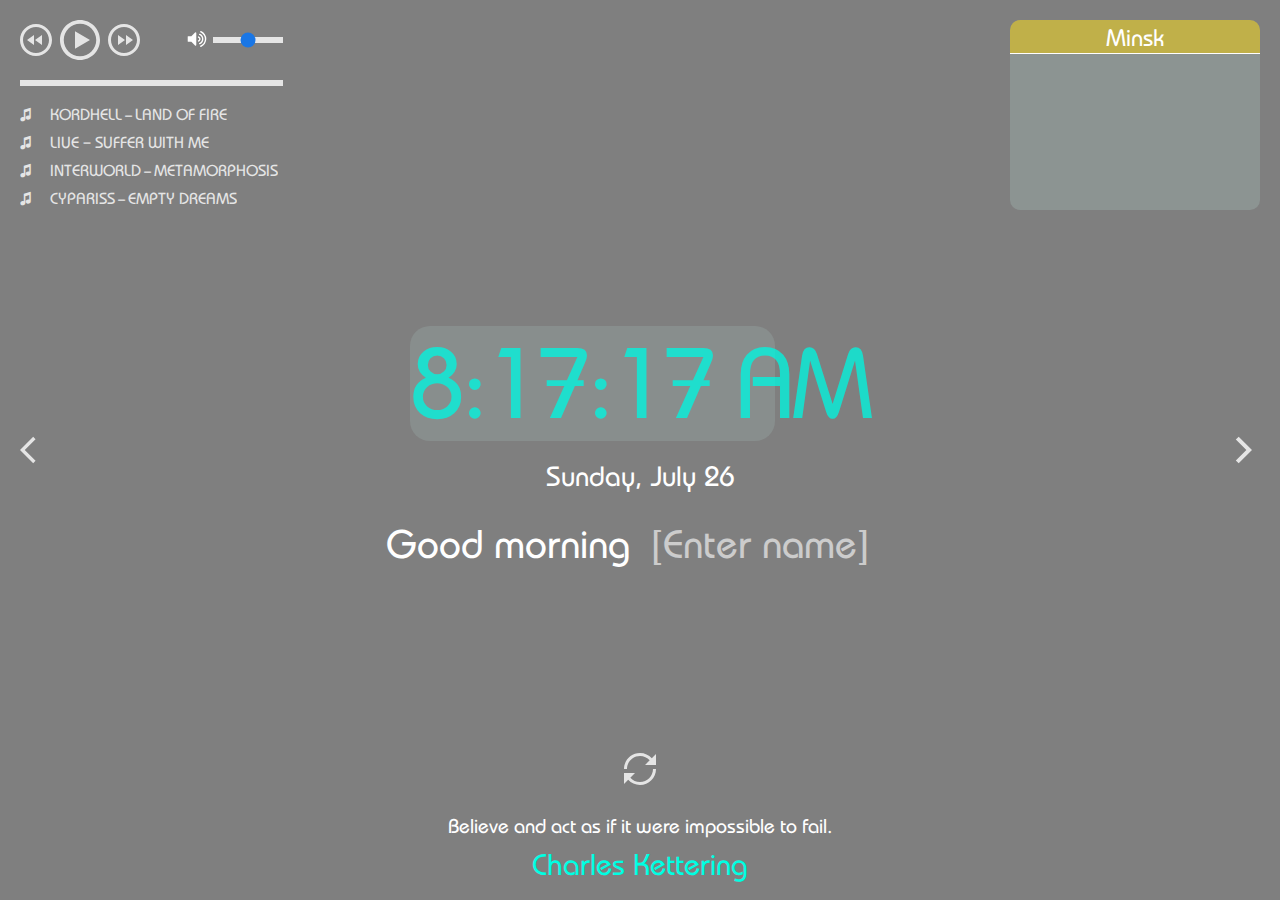
<file: index.html>
<!DOCTYPE html>
<html lang="en">
<head>
    <meta charset="UTF-8"/>
    <meta name="viewport" content="width=device-width, initial-scale=1.0"/>
    <link href="assets/favicon.ico" rel="shortcut icon"/>
    <link rel="stylesheet" href="css/owfont-regular.css"/>
    <link rel="stylesheet" href="css/style.css"/>
    <title>momentum</title>
</head>
<body>

<header class="header">
    <div class="player">
        <div class="player-button-container">
            <div class="player-controls">
                <button class="play-prev player-icon"></button>
                <button class="play player-icon"></button>
                <button class="play-next player-icon"></button>
            </div>
            <div class="volume-container">
                <div class="mute-button-container"><svg class="mute-button" width="20" height="20" viewBox="0 0 1792 1792" xmlns="http://www.w3.org/2000/svg"><path d="M832 352v1088q0 26-19 45t-45 19-45-19l-333-333h-262q-26 0-45-19t-19-45v-384q0-26 19-45t45-19h262l333-333q19-19 45-19t45 19 19 45zm384 544q0 76-42.5 141.5t-112.5 93.5q-10 5-25 5-26 0-45-18.5t-19-45.5q0-21 12-35.5t29-25 34-23 29-36 12-56.5-12-56.5-29-36-34-23-29-25-12-35.5q0-27 19-45.5t45-18.5q15 0 25 5 70 27 112.5 93t42.5 142zm256 0q0 153-85 282.5t-225 188.5q-13 5-25 5-27 0-46-19t-19-45q0-39 39-59 56-29 76-44 74-54 115.5-135.5t41.5-173.5-41.5-173.5-115.5-135.5q-20-15-76-44-39-20-39-59 0-26 19-45t45-19q13 0 26 5 140 59 225 188.5t85 282.5zm256 0q0 230-127 422.5t-338 283.5q-13 5-26 5-26 0-45-19t-19-45q0-36 39-59 7-4 22.5-10.5t22.5-10.5q46-25 82-51 123-91 192-227t69-289-69-289-192-227q-36-26-82-51-7-4-22.5-10.5t-22.5-10.5q-39-23-39-59 0-26 19-45t45-19q13 0 26 5 211 91 338 283.5t127 422.5z" fill="#fff"/></svg></div>
                <input class="sound-volume" type="range" min="0" max="1" step="0.01">
            </div>
        </div>
        <div class="title-song">
            <span class="song-name"></span>
        </div>
        <div class="duration-player">
            <div class="progress-colored"></div>
            <div class="progress"></div>
            <div class="duration-timer">
                <div class="timer"></div>
                <div class="duration"></div>
            </div>
        </div>
        <ul class="play-list"></ul>
    </div>
    <div class="weather">
        <input type="text" class="city"/>
        <i class="weather-icon owf"></i>
        <div class="weather-error"></div>
        <div class="description-container">
            <span class="temperature"></span>
            <span class="weather-description"></span>
        </div>
        <div class="wind"></div>
        <div class="humidity"></div>
    </div>
</header>

<main class="main">
    <div class="slider-icons">
        <button class="slide-prev slider-icon"></button>
        <button class="slide-next slider-icon"></button>
    </div>
    <time class="time"></time>
    <date class="date"></date>
    <div class="greeting-container">
        <span class="greeting"></span>
        <input type="text" class="name"/>
    </div>
</main>

<footer class="footer">
    <button class="change-quote"></button>
    <div class="footer-info">
        <div class="quote"></div>
        <div class="author"></div>
    </div>
</footer>

<script type="module" src="js/script.js"></script>
</body>
</html>
</file>
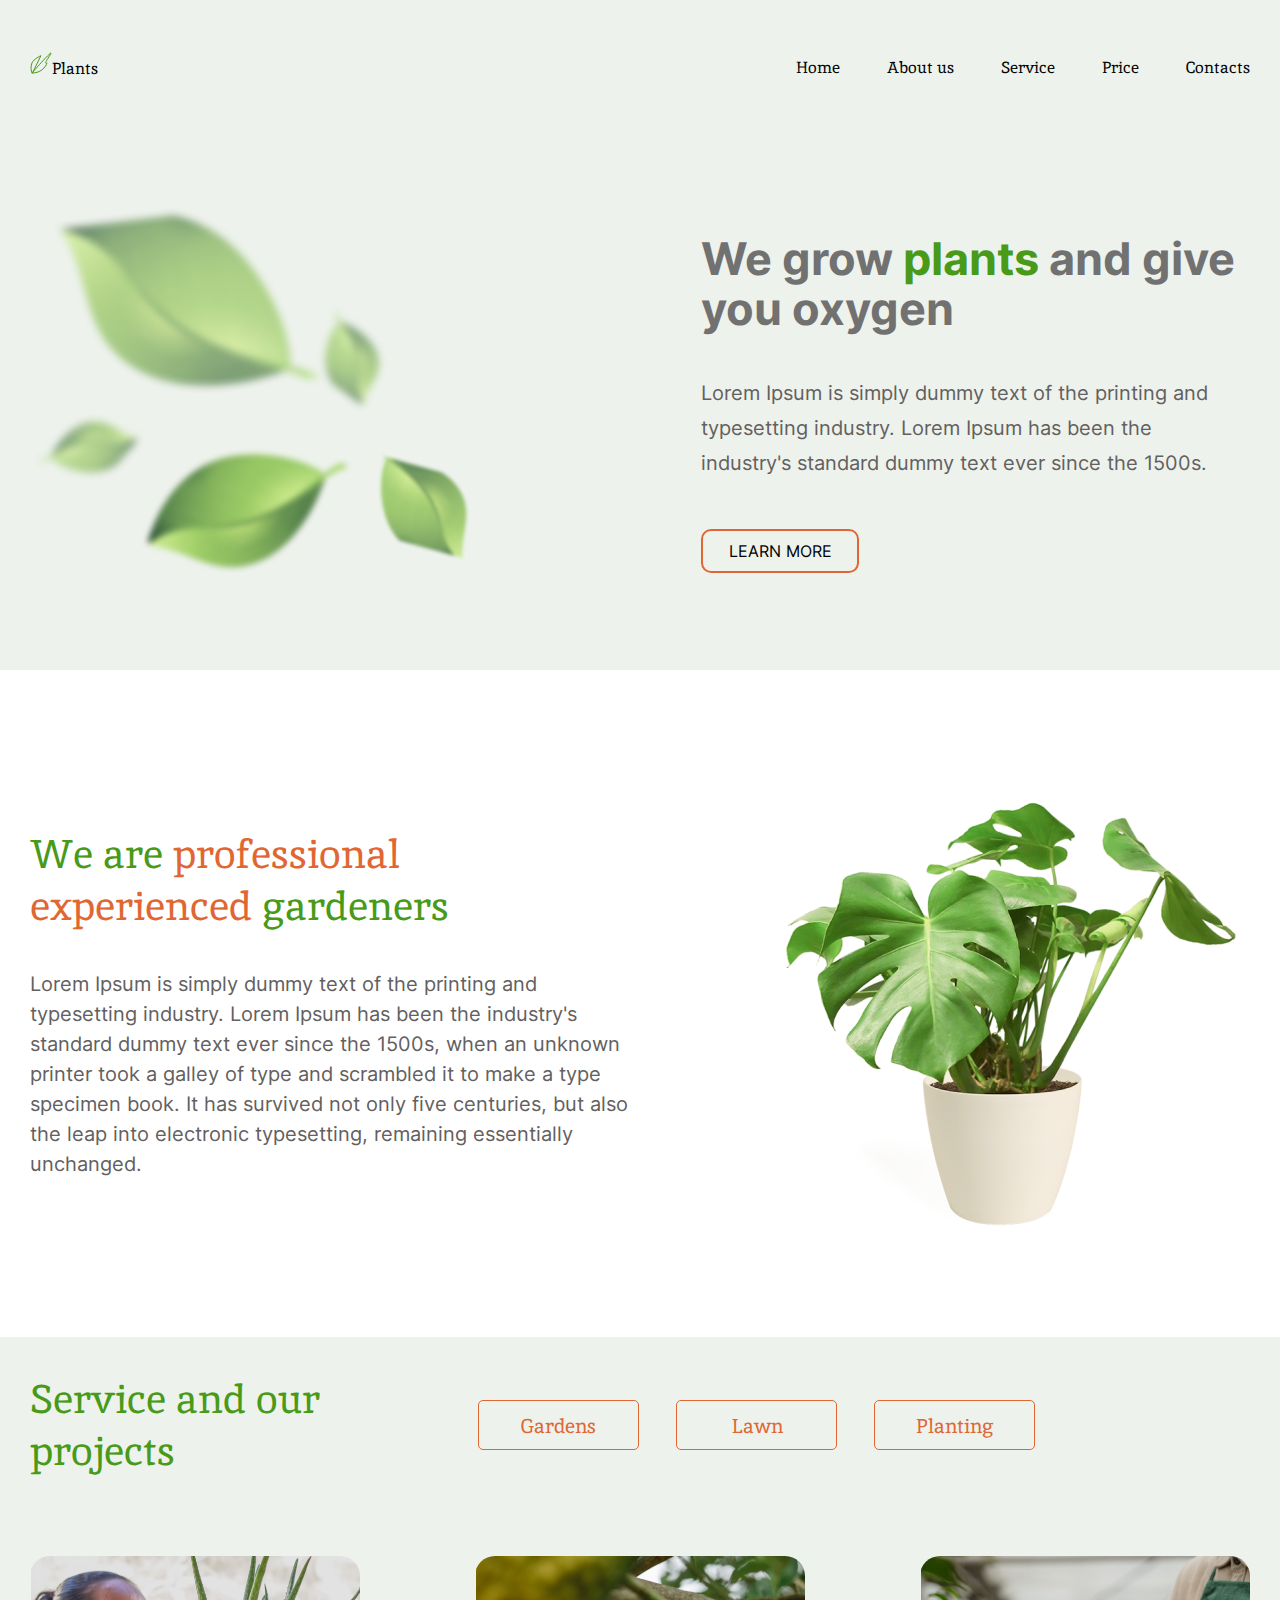
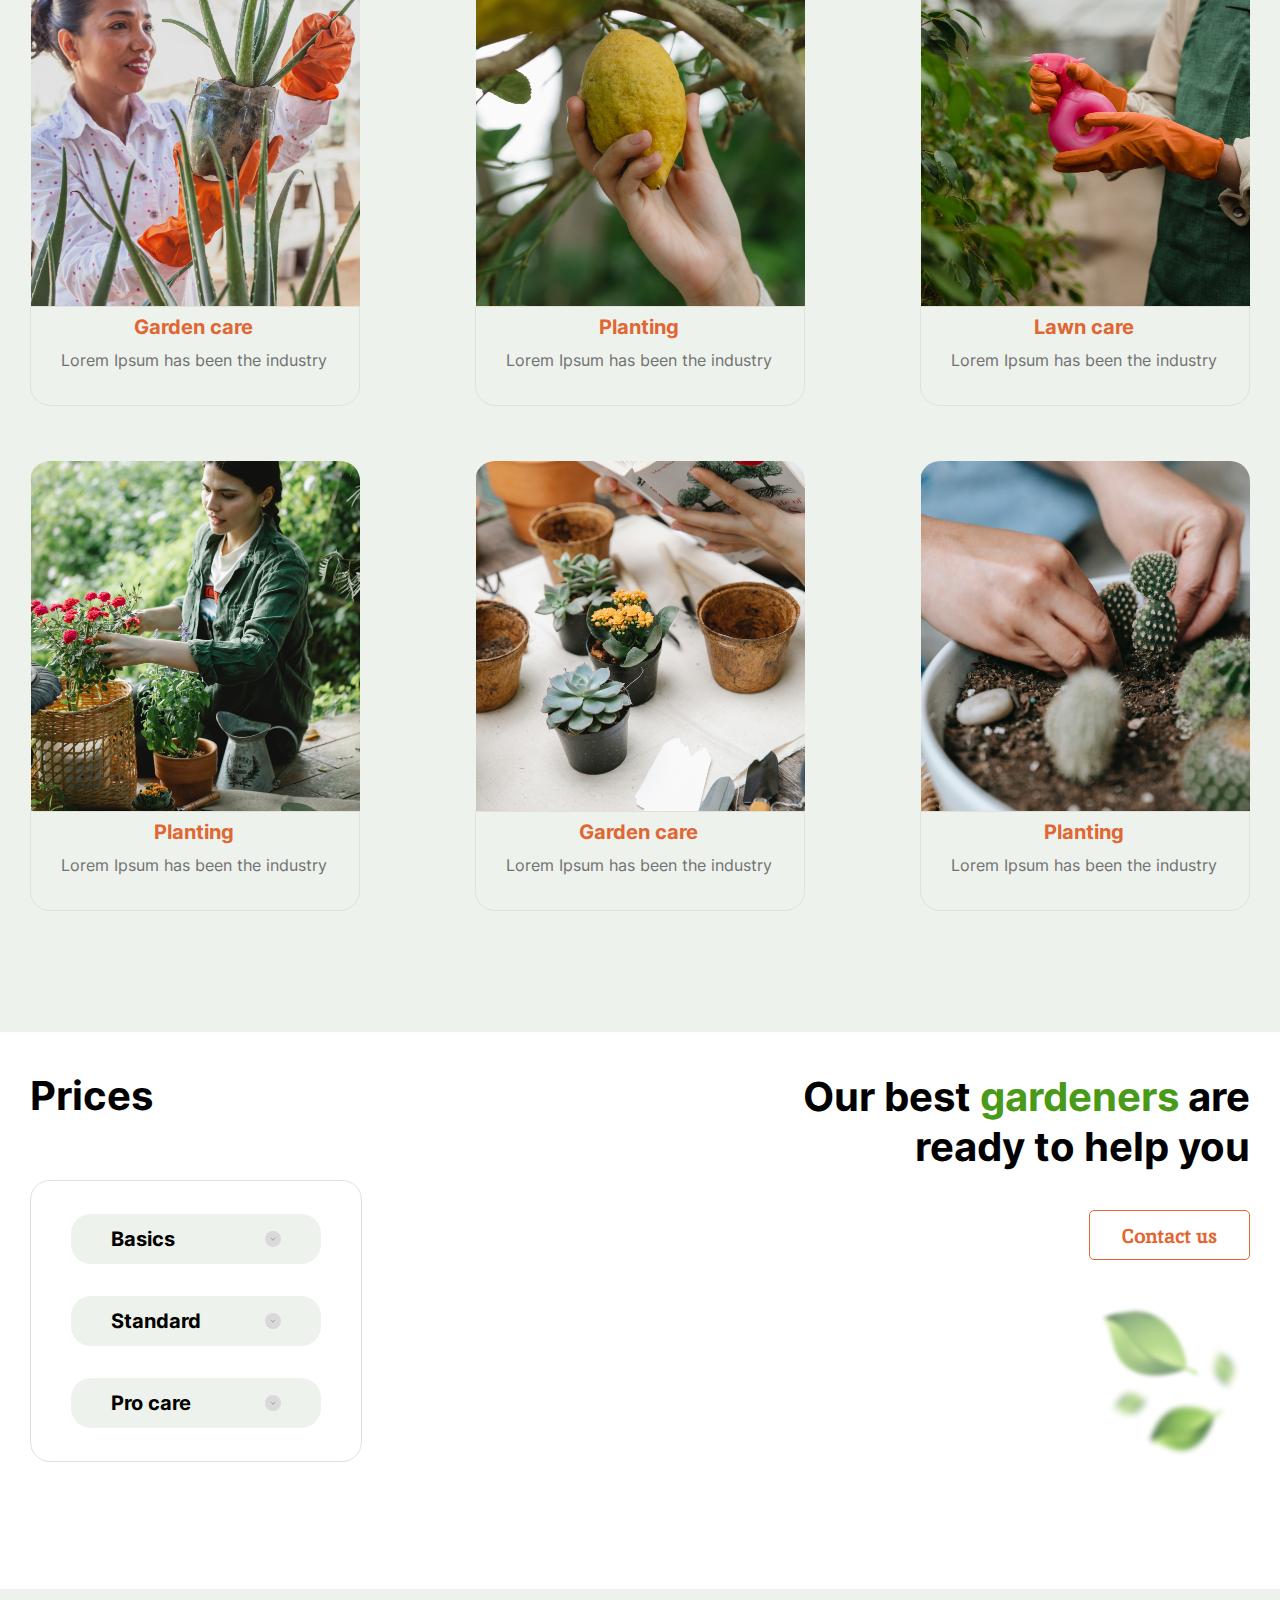
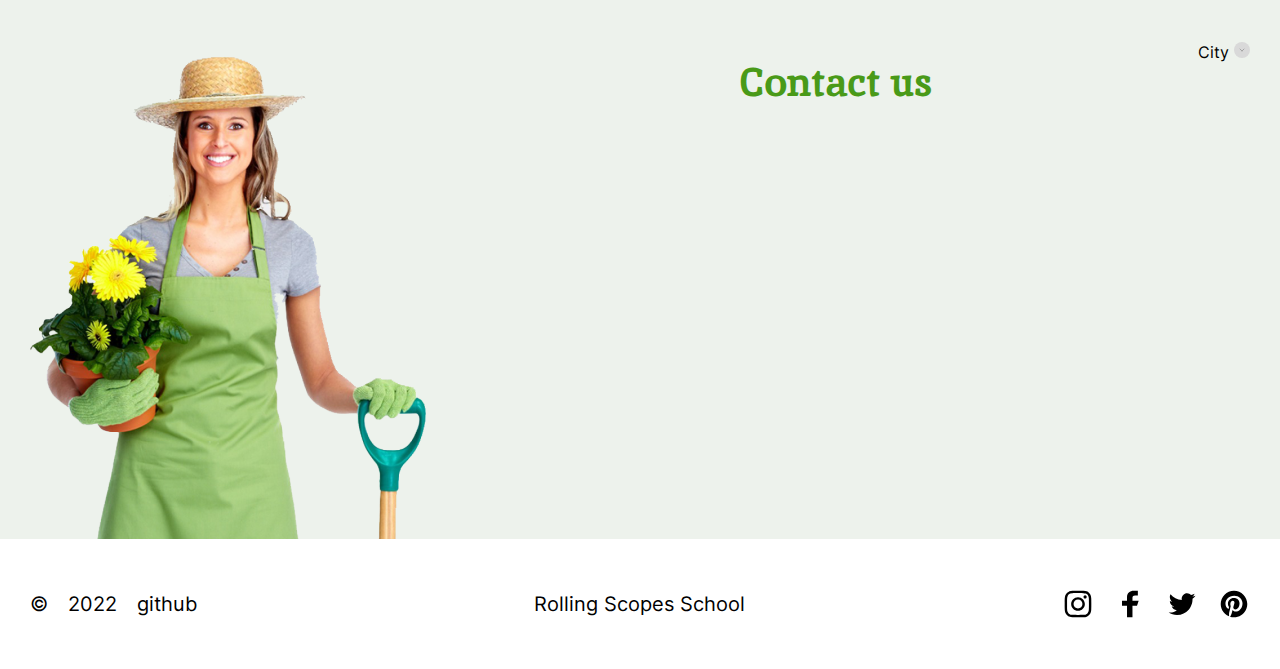
<file: plants/index.html>
<!DOCTYPE html>
<html lang="en">

<head>
    <meta charset="UTF-8">
    <meta http-equiv="X-UA-Compatible" content="IE=edge">
    <meta name="viewport" content="width=device-width, initial-scale=1.0">
    <link rel="stylesheet" href="styles.css">
    <link rel="stylesheet" href="adaptive.css">
    <link rel="icon" href="assets/img/favicon.png">
    <title>Plants</title>
</head>

<body>

<header class="header">
    <div class="container header__container">
        <div class="logo">
            <a href="#" class="logo__image">
                <svg class="logo__image-svg" width="22" height="22" viewBox="0 0 22 22" fill="none"
                     xmlns="http://www.w3.org/2000/svg">
                    <path
                            d="M2.52667 20.9466L10.9212 3.66409C10.9212 3.66409 3.57596 7.00909 2.00199 10.9116C0.428017 14.8141 0.927102 18.4038 2.00201 20.9466"
                            stroke="#499A18" stroke-linecap="round" stroke-linejoin="round"/>
                    <path
                            d="M1.99646 20.9925C1.99646 20.9925 27.7102 -8.60087 19.3157 4.2216C10.9212 17.0441 20.1707 6.63145 15.4973 14.0678C10.824 21.5041 1.99646 20.9925 1.99646 20.9925Z"
                            stroke="#499A18" stroke-linejoin="round"/>
                </svg>
                <span class="logo__title">Plants</span>
            </a>
        </div>
        <div class="menu">
            <div class="header__burger">
                <span class="header__burger-span"></span>
                <span class="header__burger-span"></span>
                <span class="header__burger-span"></span>
                <span class="header__burger-span"></span>
            </div>
            <nav class="menu__body">
                <ul class="menu__list">
                    <li class="menu__item">
                        <a class="menu__link" href="#welcome">Home</a>
                    </li>
                    <li class="menu__item">
                        <a class="menu__link" href="#about">About us</a>
                    </li>
                    <li class="menu__item">
                        <a class="menu__link" href="#service">Service</a>
                    </li>
                    <li class="menu__item">
                        <a class="menu__link" href="#prices">Price</a>
                    </li>
                    <li class="menu__item">
                        <a class="menu__link" href="#contacts">Contacts</a>
                    </li>
                </ul>
            </nav>
        </div>

    </div>
</header>

<main>
    <section class="welcome" id="welcome">
        <div class="container welcome__container">
            <div class="welcome__image">
                <img class="welcome__image-img" src="assets/img/leaf.png" alt="Leaf">
            </div>
            <div class="welcome__info">
                <h1 class="welcome__info-title">We grow <span>plants</span> and give you oxygen</h1>
                <div class="welcome__info-text">Lorem Ipsum is simply dummy text of the printing and typesetting
                    industry.
                    Lorem Ipsum has been the industry's standard dummy text ever since the 1500s.
                </div>
                <button class="welcome__button">LEARN MORE</button>
            </div>
        </div>
    </section>

    <section class="about" id="about">
        <div class="container about__container">
            <div class="about__info">
                <h2 class="about__info-title">We are <span>professional experienced</span> gardeners</h2>
                <div class="about__info-text">Lorem Ipsum is simply dummy text of the printing and typesetting
                    industry.
                    Lorem Ipsum has been the industry's standard dummy text ever since the 1500s, when an unknown
                    printer took a galley of type and scrambled it to make a type specimen book. It has survived not
                    only five centuries, but also the leap into electronic typesetting, remaining essentially
                    unchanged.
                </div>
            </div>
            <div class="about__image">
                <img class="about__image-img" src="assets/img/houseplant.png" alt="Flower">
            </div>
        </div>
    </section>

    <section class="service" id="service">
        <div class="container service__container">
            <div class="service__menu">
                <h2 class="service__menu-title">Service and our projects</h2>
                <div class="service__buttons">
                    <button class="button button_service">Gardens</button>
                    <button class="button button_service">Lawn</button>
                    <button class="button button_service">Planting</button>
                </div>
            </div>
            <div class="service__items">
                <div class="service__item">
                    <div class="service__image first"></div>
                    <div class="service__info">
                        <p class="service__info-title">Garden care</p>
                        <p class="service__info-text">Lorem Ipsum has been the industry</p>
                    </div>
                </div>
                <div class="service__item">
                    <div class="service__image second"></div>
                    <div class="service__info">
                        <p class="service__info-title">Planting</p>
                        <p class="service__info-text">Lorem Ipsum has been the industry</p>
                    </div>
                </div>
                <div class="service__item">
                    <div class="service__image third"></div>
                    <div class="service__info">
                        <p class="service__info-title">Lawn care</p>
                        <p class="service__info-text">Lorem Ipsum has been the industry</p>
                    </div>
                </div>
                <div class="service__item">
                    <div class="service__image fourth"></div>
                    <div class="service__info">
                        <p class="service__info-title">Planting</p>
                        <p class="service__info-text">Lorem Ipsum has been the industry</p>
                    </div>
                </div>
                <div class="service__item">
                    <div class="service__image fifth"></div>
                    <div class="service__info">
                        <p class="service__info-title">Garden care</p>
                        <p class="service__info-text">Lorem Ipsum has been the industry</p>
                    </div>
                </div>
                <div class="service__item">
                    <div class="service__image sixth"></div>
                    <div class="service__info">
                        <p class="service__info-title">Planting</p>
                        <p class="service__info-text">Lorem Ipsum has been the industry</p>
                    </div>
                </div>
            </div>
        </div>
    </section>

    <section class="prices" id="prices">
        <div class="container prices__container">
            <div class="prices__advantage">
                <h2 class="prices__advantage-title">Prices</h2>
                <div class="prices__items">
                    <div class="prices__item">
                        <button class="prices__accordion">
                            <span class="prices__item-title">Basics</span>
                            <span class="prices__item-icon">
                                <svg class="icon-svg" width="6" height="4" viewBox="0 0 6 4"
                                     xmlns="http://www.w3.org/2000/svg">
                                    <path d="M3.00003 3.0129L1.00003 1.01302" stroke-width="0.5"
                                          stroke-linecap="round"/>
                                    <path d="M3 3.0127L5 1.0127" stroke-width="0.5" stroke-linecap="round"/>
                                </svg>
                            </span>
                        </button>
                        <div class="prices__content">
                            <div class="prices__text">Release of Letraset sheets containing Lorem Ipsum passages, and
                                more recently
                            </div>
                            <div class="prices__value"><span class="currency">$<span class="currency-value">15</span>
                                </span> / per hour
                            </div>
                            <button id="basicsLink" class="prices__order">
                                <span class="prices__link">Order</span>
                            </button>
                        </div>
                    </div>
                    <div class="prices__item">
                        <button class="prices__accordion">
                            <span class="prices__item-title">Standard</span>
                            <span class="prices__item-icon">
                                <svg class="icon-svg" width="6" height="4" viewBox="0 0 6 4"
                                     xmlns="http://www.w3.org/2000/svg">
                                <path d="M3.00003 3.0129L1.00003 1.01302" stroke-width="0.5" stroke-linecap="round"/>
                                <path d="M3 3.0127L5 1.0127" stroke-width="0.5" stroke-linecap="round"/>
                            </svg>
                            </span>
                        </button>
                        <div class="prices__content">
                            <div class="prices__text">Release of Letraset sheets containing Lorem Ipsum passages, and
                                more
                                recently
                            </div>
                            <div class="prices__value"><span class="currency">$<span class="currency-value">25</span>
                                </span> / per hour
                            </div>
                            <button id="standardLink" class="prices__order">
                                <span class="prices__link">Order</span>
                            </button>
                        </div>
                    </div>
                    <div class="prices__item">
                        <button class="prices__accordion">
                            <span class="prices__item-title">Pro care</span>
                            <span class="prices__item-icon">
                                <svg class="icon-svg" width="6" height="4" viewBox="0 0 6 4"
                                     xmlns="http://www.w3.org/2000/svg">
                                <path d="M3.00003 3.0129L1.00003 1.01302" stroke-width="0.5" stroke-linecap="round"/>
                                <path d="M3 3.0127L5 1.0127" stroke-width="0.5" stroke-linecap="round"/>
                            </svg>
                            </span>
                        </button>
                        <div class="prices__content">
                            <div class="prices__text">Release of Letraset sheets containing Lorem Ipsum passages, and
                                more
                                recently
                            </div>
                            <div class="prices__value"><span class="currency">$<span class="currency-value">35</span>
                                </span> / per hour
                            </div>
                            <button id="proLink" class="prices__order">
                               <span class="prices__link">Order</span>
                            </button>
                        </div>
                    </div>
                </div>
            </div>
            <div class="prices__info">
                <div class="prices__info-title">Our best <span>gardeners</span> are ready to help you</div>
                <button class="button prices_button">Contact us</button>
                <div class="prices__info__image">
                    <img class="prices__info__image-img" src="assets/img/leafs.png" alt="Leafs">
                </div>
            </div>
        </div>
    </section>

    <section class="contacts" id="contacts">
        <div class="container contacts__container">
            <div class="contacts__image">
                <img class="contacts__image-img" src="assets/img/woman.png" alt="Woman">
            </div>
            <h2 class="contacts__title">Contact us</h2>
            <div class="contacts__city">
                <span class="contacts__city-title">City</span>
                <span class="prices__item-icon">
                    <svg class="icon-svg" width="6" height="4" viewBox="0 0 6 4" xmlns="http://www.w3.org/2000/svg">
                        <path d="M3.00003 3.0129L1.00003 1.01302" stroke-width="0.5" stroke-linecap="round"/>
                        <path d="M3 3.0127L5 1.0127" stroke-width="0.5" stroke-linecap="round"/>
                    </svg>
                </span>
            </div>
        </div>
    </section>
</main>

<footer class="footer">
    <div class="container footer__container">
        <div class="footer__data">
            <span class="footer__data-span">©</span>
            <span class="footer__data-span">2022</span>
            <a class="footer__data-a" href="https://github.com/dancheella">github</a>
        </div>
        <div class="footer__title">
            <a class="footer__title-a" href="https://rs.school/js-stage0/">Rolling Scopes School</a>
        </div>
        <div class="footer__icons">
            <svg class="footer__icons-svg" width="32" height="32" viewBox="0 0 32 32" fill="none"
                 xmlns="http://www.w3.org/2000/svg">
                <path
                        d="M17.36 2.66699C19.76 2.66699 20.267 2.69399 21.493 2.74699C22.906 2.81399 23.88 3.03999 24.72 3.37399C25.6 3.70699 26.347 4.17399 27.08 4.90699C27.827 5.63999 28.28 6.38699 28.627 7.26699C28.96 8.10699 29.174 9.07999 29.24 10.507C29.307 11.774 29.32 12.267 29.32 14.934V17.067C29.32 19.734 29.307 20.227 29.24 21.494C29.217 22.659 28.994 23.764 28.604 24.788L28.626 24.721C28.279 25.601 27.826 26.348 27.093 27.081C26.346 27.828 25.6 28.281 24.72 28.628C23.88 28.961 22.907 29.175 21.493 29.241C20.226 29.308 19.72 29.321 17.053 29.321H14.933C12.266 29.321 11.773 29.308 10.493 29.241C9.32802 29.218 8.22302 28.995 7.19902 28.605L7.26602 28.627C6.34302 28.274 5.55602 27.753 4.90702 27.094L4.90602 27.093C4.24002 26.441 3.71402 25.649 3.37402 24.764L3.35902 24.719C2.99202 23.763 2.76902 22.657 2.74602 21.502V21.492C2.69302 20.45 2.66302 19.229 2.66302 18.002C2.66302 17.776 2.66402 17.55 2.66602 17.325V17.359V14.626C2.66602 12.226 2.69302 11.719 2.74602 10.493C2.81302 9.07999 3.03902 8.10599 3.35902 7.26599C3.70602 6.38599 4.15902 5.63899 4.90602 4.90599C5.55102 4.23899 6.34002 3.71599 7.22302 3.38699L7.26602 3.37299C8.22102 3.00199 9.32603 2.77399 10.481 2.74699H10.493C11.72 2.69399 12.226 2.66699 14.626 2.66699H17.36ZM17.387 5.06699H14.6C12.293 5.06699 11.8 5.09399 10.6 5.14699C9.30702 5.19999 8.60003 5.41399 8.13303 5.59999C7.50603 5.83999 7.06602 6.13299 6.60002 6.59999C6.13402 7.06699 5.84002 7.50699 5.60002 8.13299C5.42702 8.59999 5.20002 9.30599 5.14702 10.613C5.09402 11.813 5.06702 12.293 5.06702 14.613V17.386C5.06702 19.706 5.09402 20.186 5.14702 21.386C5.20002 22.679 5.41402 23.386 5.60002 23.853C5.84002 24.48 6.13302 24.92 6.60002 25.386C7.06702 25.852 7.50703 26.146 8.13303 26.386C8.60003 26.573 9.30602 26.786 10.613 26.839C11.906 26.906 12.373 26.919 15.253 26.919H16.733C19.626 26.919 20.08 26.906 21.386 26.839C22.679 26.786 23.386 26.572 23.853 26.386C24.48 26.146 24.92 25.853 25.386 25.386C25.852 24.919 26.146 24.479 26.386 23.853C26.573 23.386 26.786 22.68 26.839 21.386C26.906 20.079 26.919 19.626 26.919 16.733V15.266C26.919 12.373 26.906 11.906 26.839 10.599C26.786 9.30599 26.572 8.59899 26.386 8.13199C26.16 7.53099 25.819 7.01799 25.387 6.59999L25.386 6.59899C24.966 6.16599 24.454 5.82499 23.881 5.60799L23.853 5.59899C23.121 5.32299 22.275 5.15799 21.391 5.14599H21.386C20.358 5.09399 19.155 5.06399 17.944 5.06399C17.748 5.06399 17.552 5.06499 17.356 5.06599H17.386L17.387 5.06699ZM16 9.14699C19.781 9.14699 22.847 12.212 22.847 15.994C22.847 19.776 19.782 22.841 16 22.841C12.219 22.841 9.15302 19.776 9.15302 15.994C9.15302 12.212 12.218 9.14699 16 9.14699ZM16 11.547C13.544 11.547 11.553 13.538 11.553 15.994C11.553 18.45 13.544 20.441 16 20.441C18.456 20.441 20.447 18.45 20.447 15.994C20.447 13.538 18.456 11.547 16 11.547ZM23.107 7.27999C23.991 7.27999 24.707 7.99599 24.707 8.87999C24.707 9.76399 23.991 10.48 23.107 10.48C22.223 10.48 21.507 9.76399 21.507 8.87999C21.507 7.99599 22.223 7.27999 23.107 7.27999Z"
                        fill="black"/>
            </svg>
            <svg class="footer__icons-svg" width="32" height="32" viewBox="0 0 32 32" fill="none"
                 xmlns="http://www.w3.org/2000/svg">
                <path
                        d="M13.04 29.333L13 17.666H8V12.666H13V9.33302C13 4.84002 15.787 2.66602 19.8 2.66602C21.72 2.66602 23.373 2.79902 23.853 2.86602V7.57302H21.066C18.893 7.57302 18.466 8.61302 18.466 10.133V12.666H24.666L22.999 17.666H18.466V29.333H13.039H13.04Z"
                        fill="black"/>
            </svg>
            <svg class="footer__icons-svg" width="32" height="32" viewBox="0 0 32 32" fill="none"
                 xmlns="http://www.w3.org/2000/svg">
                <path
                        d="M29.333 7.83998C28.333 8.33298 27.333 8.50698 26.16 8.66698C27.333 7.99998 28.16 6.99998 28.493 5.66698C27.488 6.27498 26.317 6.73798 25.07 6.98898L25 7.00098C23.969 5.98698 22.56 5.35498 21.004 5.33398H21C18.16 5.33398 15.667 7.84098 15.667 10.841C15.667 11.334 15.667 11.668 15.84 12.001C11.262 11.823 7.22103 9.66398 4.52903 6.36198L4.50703 6.33398C4.08203 7.05998 3.83103 7.93198 3.83103 8.86298C3.83103 8.97198 3.83403 9.08098 3.84103 9.18898L3.84003 9.17398C3.87403 11.052 4.84903 12.695 6.31303 13.655L6.33403 13.668C5.49403 13.668 4.66703 13.335 3.82703 13.001C3.82703 15.668 5.66703 17.841 8.16003 18.334C7.66703 18.507 7.16003 18.507 6.66703 18.507C6.33403 18.507 6.00003 18.507 5.66703 18.334C6.33403 20.507 8.33403 22.174 10.84 22.174C9.04003 23.629 6.72403 24.509 4.20303 24.509C4.13203 24.509 4.06103 24.508 3.99003 24.507H4.00103H2.66803C5.03303 26.016 7.90403 26.936 10.984 27H11.001C21.001 27 26.508 18.667 26.508 11.493V10.826C27.655 10.036 28.601 9.03898 29.311 7.88198L29.335 7.83998H29.333Z"
                        fill="black"/>
            </svg>
            <svg class="footer__icons-svg" width="32" height="32" viewBox="0 0 32 32" fill="none"
                 xmlns="http://www.w3.org/2000/svg">
                <path
                        d="M16 2.66699C8.65699 2.69399 2.71399 8.65299 2.71399 16C2.71399 21.599 6.16599 26.393 11.057 28.368L11.146 28.4C11.013 27.347 10.919 25.733 11.186 24.573L12.746 17.946C12.746 17.946 12.346 17.146 12.346 15.973C12.346 14.12 13.426 12.746 14.773 12.746C15.906 12.746 16.466 13.599 16.466 14.613C16.466 15.76 15.733 17.466 15.346 19.053C15.026 20.386 16.013 21.466 17.333 21.466C19.706 21.466 21.52 18.973 21.52 15.373C21.52 12.173 19.227 9.95999 15.947 9.95999C15.871 9.95599 15.783 9.95399 15.694 9.95399C12.505 9.95399 9.92099 12.539 9.92099 15.727C9.92099 15.729 9.92099 15.731 9.92099 15.733C9.92099 16.88 10.361 18.106 10.908 18.773C11.015 18.906 11.028 19.026 10.988 19.16L10.615 20.667C10.562 20.907 10.415 20.974 10.175 20.854C8.49499 20.067 7.45499 17.654 7.45499 15.681C7.45499 11.481 10.522 7.62799 16.282 7.62799C20.895 7.62799 24.509 10.908 24.509 15.321C24.509 19.921 21.602 23.614 17.576 23.614C16.243 23.614 14.963 22.907 14.536 22.081L13.696 25.241C13.265 26.578 12.704 27.739 12.008 28.804L12.042 28.748C13.212 29.12 14.558 29.335 15.953 29.335C23.317 29.335 29.286 23.365 29.286 16.002C29.286 8.65499 23.344 2.69599 16.004 2.66899H16.001L16 2.66699Z"
                        fill="black"/>
            </svg>
        </div>
    </div>
</footer>

<script src="js/script.js"></script>

<script src="js/index.js"></script>

</body>

</html>
</file>
<file: css/owfont-regular.css>
/*!
 *  owfont-regular 1.0.0 by Deniz Fuchidzhiev - http://websygen.com
 *  License - font: SIL OFL 1.1, css: MIT License
 */
/* FONT PATH
 * -------------------------- */
@font-face {
  font-family: 'owfont';
  src: url('../assets/fonts/owfont-regular.eot?v=1.0.0');
  src: url('../assets/fonts/owfont-regular.eot?#iefix&v=1.0.0') format('embedded-opentype'),
	   url('../assets/fonts/owfont-regular.woff') format('woff'),
	   url('../assets/fonts/owfont-regular.ttf') format('truetype'),
	   url('../assets/fonts/owfont-regular.svg#owf-regular') format('svg');
  font-weight: normal;
  font-style: normal;
}
.owf {
  display: inline-block;
  font: normal normal normal 14px/1 owfont;
  font-size: inherit;
  text-rendering: auto;
  -webkit-font-smoothing: antialiased;
  -moz-osx-font-smoothing: grayscale;
  transform: translate(0, 0);
}
/* makes the font 33% larger relative to the icon container */
.owf-lg {
  font-size: 1.33333333em;
  line-height: 0.75em;
  vertical-align: -15%;
}
.owf-2x {
  font-size: 2em;
}
.owf-3x {
  font-size: 3em;
}
.owf-4x {
  font-size: 4em;
}
.owf-5x {
  font-size: 5em;
}
.owf-fw {
  width: 1.28571429em;
  text-align: center;
}
.owf-ul {
  padding-left: 0;
  margin-left: 2.14285714em;
  list-style-type: none;
}
.owf-ul > li {
  position: relative;
}
.owf-li {
  position: absolute;
  left: -2.14285714em;
  width: 2.14285714em;
  top: 0.14285714em;
  text-align: center;
}
.owf-li.owf-lg {
  left: -1.85714286em;
}
.owf-border {
  padding: .2em .25em .15em;
  border: solid 0.08em #eeeeee;
  border-radius: .1em;
}
.owf-pull-right {
  float: right;
}
.owf-pull-left {
  float: left;
}
.owf.owf-pull-left {
  margin-right: .3em;
}
.owf.owf-pull-right {
  margin-left: .3em;
}

/* owfont uses the Unicode Private Use Area (PUA) to ensure screen
   readers do not read off random characters that represent icons */
   
/*   Weather Condition Codes    */
   
/*   Thunderstorm - - - - - - - - - - - - - - - - - - - - - - - - - - - - - - - - - - - -    */
   
/* thunderstorm with light rain */
.owf-200:before,
.owf-200-d:before,
.owf-200-n:before {
  content: "\EB28";
}
/* thunderstorm with rain */
.owf-201:before,
.owf-201-d:before,
.owf-201-n:before {
  content: "\EB29";
}
/* thunderstorm with heavy rain */
.owf-202:before,
.owf-202-d:before,
.owf-202-n:before {
  content: "\EB2A";
}
/*  light thunderstorm  */
.owf-210:before,
.owf-210-d:before,
.owf-210-n:before {
  content: "\EB32";
}
/*  thunderstorm  */
.owf-211:before,
.owf-211-d:before,
.owf-211-n:before {
  content: "\EB33";
}
/*   heavy thunderstorm   */
.owf-212:before,
.owf-212-d:before,
.owf-212-n:before {
  content: "\EB34";
}
/*   ragged thunderstorm   */
.owf-221:before,
.owf-221-d:before,
.owf-221-n:before {
  content: "\EB3D";
}
/*  thunderstorm with light drizzle    */
.owf-230:before,
.owf-230-d:before,
.owf-230-n:before {
  content: "\EB46";
}
/*  thunderstorm with drizzle     */
.owf-231:before,
.owf-231-d:before,
.owf-231-n:before {
  content: "\EB47";
}
/* thunderstorm with heavy drizzle     */
.owf-232:before,
.owf-232-d:before,
.owf-232-n:before {
  content: "\EB48";
}

/*   Drizzle - - - - - - - - - - - - - - - - - - - - - - - - - - - - - - - - - - - -    */

/*  light intensity drizzle */
.owf-300:before,
.owf-300-d:before,
.owf-300-n:before {
  content: "\EB8C";
}
/*  drizzle */
.owf-301:before,
.owf-301-d:before,
.owf-301-n:before {
  content: "\EB8D";
}
/*  heavy intensity drizzle  */
.owf-302:before,
.owf-302-d:before,
.owf-302-n:before {
  content: "\EB8E";
}
/*   light intensity drizzle rain  */
.owf-310:before,
.owf-310-d:before,
.owf-310-n:before {
  content: "\EB96";
}
/*  drizzle rain  */
.owf-311:before,
.owf-311-d:before,
.owf-311-n:before {
  content: "\EB97";
}
/* heavy intensity drizzle rain */
.owf-312:before,
.owf-312-d:before,
.owf-312-n:before {
  content: "\EB98";
}
/* shower rain and drizzle  */
.owf-313:before,
.owf-313-d:before,
.owf-313-n:before {
  content: "\EB99";
}
/* heavy shower rain and drizzle*/
.owf-314:before,
.owf-314-d:before,
.owf-314-n:before {
  content: "\EB9A";
}
/* shower drizzle */
.owf-321:before,
.owf-321-d:before,
.owf-321-n:before {
  content: "\EBA1";
}

/*   Rain - - - - - - - - - - - - - - - - - - - - - - - - - - - - - - - - - - - -    */

/* light rain  */
.owf-500:before,
.owf-500-d:before,
.owf-500-n:before {
  content: "\EC54";
}
/* moderate rain  */
.owf-501:before,
.owf-501-d:before,
.owf-501-n:before {
  content: "\EC55";
}
/* heavy intensity rain  */
.owf-502:before,
.owf-502-d:before,
.owf-502-n:before {
  content: "\EC56";
}
/* very heavy rain   */
.owf-503:before,
.owf-503-d:before,
.owf-503-n:before {
  content: "\EC57";
}
/* extreme rain    */
.owf-504:before,
.owf-504-d:before,
.owf-504-n:before {
  content: "\EC58";
}
/* freezing rain    */
.owf-511:before,
.owf-511-d:before,
.owf-511-n:before {
  content: "\EC5F";
}
/*  light intensity shower rain    */
.owf-520:before,
.owf-520-d:before,
.owf-520-n:before {
  content: "\EC68";
}
/* shower rain  */
.owf-521:before,
.owf-521-d:before,
.owf-521-n:before {
  content: "\EC69";
}
/*  heavy intensity shower rain  */
.owf-522:before,
.owf-522-d:before,
.owf-522-n:before {
  content: "\EC6A";
}
/* ragged shower rain  */
.owf-531:before,
.owf-531-d:before,
.owf-531-n:before {
  content: "\EC73";
}

/*   Snow - - - - - - - - - - - - - - - - - - - - - - - - - - - - - - - - - - - -    */

/* light snow  */
.owf-600:before,
.owf-600-d:before,
.owf-600-n:before {
  content: "\ECB8";
}
/*  snow  */
.owf-601:before,
.owf-601-d:before,
.owf-601-n:before {
  content: "\ECB9";
}
/*   heavy snow   */
.owf-602:before,
.owf-602-d:before,
.owf-602-n:before {
  content: "\ECBA";
}
/*  sleet  */
.owf-611:before,
.owf-611-d:before,
.owf-611-n:before {
  content: "\ECC3";
}
/*   shower sleet */
.owf-612:before,
.owf-612-d:before,
.owf-612-n:before {
  content: "\ECC4";
}
/* light rain and snow */
.owf-615:before,
.owf-615-d:before,
.owf-615-n:before {
  content: "\ECC7";
}
/* rain and snow  */
.owf-616:before,
.owf-616-d:before,
.owf-616-n:before {
  content: "\ECC8";
}
/* light shower snow  */
.owf-620:before,
.owf-620-d:before,
.owf-620-n:before {
  content: "\ECCC";
}
/* shower snow  */
.owf-621:before,
.owf-621-d:before,
.owf-621-n:before {
  content: "\ECCD";
}
/* heavy shower snow  */
.owf-622:before,
.owf-622-d:before,
.owf-622-n:before {
  content: "\ECCE";
}

/*   Atmosphere - - - - - - - - - - - - - - - - - - - - - - - - - - - - - - - - - - - -    */

/* mist */
.owf-701:before,
.owf-701-d:before,
.owf-701-n:before {
  content: "\ED1D";
}
/* smoke */
.owf-711:before,
.owf-711-d:before,
.owf-711-n:before {
  content: "\ED27";
}
/* haze */
.owf-721:before,
.owf-721-d:before,
.owf-721-n:before {
  content: "\ED31";
}
/* Sand/Dust Whirls */
.owf-731:before,
.owf-731-d:before,
.owf-731-n:before {
  content: "\ED3B";
}
/* Fog */
.owf-741:before,
.owf-741-d:before,
.owf-741-n:before {
  content: "\ED45";
}
/* sand */
.owf-751:before,
.owf-751-d:before,
.owf-751-n:before {
  content: "\ED4F";
}
/* dust */
.owf-761:before,
.owf-761-d:before,
.owf-761-n:before {
  content: "\ED59";
}
/*  VOLCANIC ASH  */
.owf-762:before,
.owf-762-d:before,
.owf-762-n:before {
  content: "\ED5A";
}
/* SQUALLS */
.owf-771:before,
.owf-771-d:before,
.owf-771-n:before {
  content: "\ED63";
}
/* TORNADO */
.owf-781:before,
.owf-781-d:before,
.owf-781-n:before {
  content: "\ED6D";
}

/*   Clouds - - - - - - - - - - - - - - - - - - - - - - - - - - - - - - - - - - - -    */

/*  sky is clear  */  /*  Calm  */
.owf-800:before,
.owf-800-d:before,
.owf-951:before,
.owf-951-d:before {
  content: "\ED80";
}
.owf-800-n:before,
.owf-951-n:before {
  content: "\F168";
}
/*  few clouds   */
.owf-801:before,
.owf-801-d:before {
  content: "\ED81";
}
.owf-801-n:before {
  content: "\F169";
}
/* scattered clouds */
.owf-802:before,
.owf-802-d:before {
  content: "\ED82";
}
.owf-802-n:before {
  content: "\F16A";
}
/* broken clouds  */
.owf-803:before,
.owf-803-d:before,
.owf-803-n:before {
  content: "\ED83";
}
/* overcast clouds  */
.owf-804:before,
.owf-804-d:before,
.owf-804-n:before {
  content: "\ED84";
}

/*   Extreme - - - - - - - - - - - - - - - - - - - - - - - - - - - - - - - - - - - -    */

/* tornado  */
.owf-900:before,
.owf-900-d:before,
.owf-900-n:before {
  content: "\EDE4";
}
/*  tropical storm  */
.owf-901:before,
.owf-901-d:before,
.owf-901-n:before {
  content: "\EDE5";
}
/* hurricane */
.owf-902:before,
.owf-902-d:before,
.owf-902-n:before {
  content: "\EDE6";
}
/* cold */
.owf-903:before,
.owf-903-d:before,
.owf-903-n:before {
  content: "\EDE7";
}
/* hot */
.owf-904:before,
.owf-904-d:before,
.owf-904-n:before {
  content: "\EDE8";
}
/* windy */
.owf-905:before,
.owf-905-d:before,
.owf-905-n:before {
  content: "\EDE9";
}
/* hail */
.owf-906:before,
.owf-906-d:before,
.owf-906-n:before {
  content: "\EDEA";
}

/*   Additional - - - - - - - - - - - - - - - - - - - - - - - - - - - - - - - - - - - -    */

/* Setting */
.owf-950:before,
.owf-950-d:before,
.owf-950-n:before {
  content: "\EE16";
}
/*  Light breeze  */
.owf-952:before,
.owf-952-d:before,
.owf-952-n:before {
  content: "\EE18";
}
/*  Gentle Breeze  */
.owf-953:before,
.owf-953-d:before,
.owf-953-n:before {
  content: "\EE19";
}
/*  Moderate breeze  */
.owf-954:before,
.owf-954-d:before,
.owf-954-n:before {
  content: "\EE1A";
}
/* Fresh Breeze  */
.owf-955:before,
.owf-955-d:before,
.owf-955-n:before {
  content: "\EE1B";
}
/* Strong  Breeze  */
.owf-956:before,
.owf-956-d:before,
.owf-956-n:before {
  content: "\EE1C";
}
/* High wind, near gale  */
.owf-957:before,
.owf-957-d:before,
.owf-957-n:before {
  content: "\EE1D";
}
/* Gale */
.owf-958:before,
.owf-958-d:before,
.owf-958-n:before {
  content: "\EE1E";
}
/*  Severe Gale  */
.owf-959:before,
.owf-959-d:before,
.owf-959-n:before {
  content: "\EE1F";
}
/* Storm */
.owf-960:before,
.owf-960-d:before,
.owf-960-n:before {
  content: "\EE20";
}
/*  Violent Storm  */
.owf-961:before,
.owf-961-d:before,
.owf-961-n:before {
  content: "\EE21";
}
/* Hurricane */
.owf-962:before,
.owf-962-d:before,
.owf-962-n:before {
  content: "\EE22";
}
</file>
<file: css/style.css>
@font-face {
    font-family: 'Arial-MT';
    src: url("../assets/fonts/Arial-MT.woff");
}

@font-face {
    font-family: 'Bauhaus';
    src: url("../assets/fonts/bauhaus.ttf");
}


* {
    box-sizing: border-box;
    margin: 0;
    padding: 0;
}

body {
    min-width: 480px;
    min-height: 100vh;
    font-family: 'Bauhaus', sans-serif;
    font-size: 16px;
    color: #fff;
    text-align: center;
    background: center/cover, rgba(0, 0, 0, 0.5);
    background-blend-mode: multiply;
    transition: background-image 1s ease-in-out;
}

.header {
    display: flex;
    justify-content: space-between;
    align-items: flex-start;
    width: 100%;
    height: 30vh;
    min-height: 220px;
    padding: 20px;
}

.player {
    opacity: 1;
    transition: opacity .25s ease-in-out;
}

.player-button-container {
    display: flex;
    justify-content: space-between;
    margin-bottom: 10px;
}

.volume-container {
    display: flex;
    flex-direction: row;
    justify-content: space-between;
    align-items: center;
}

.mute-button {
    margin-right: 6px;
    opacity: 1;
    cursor: pointer;
}

.mute-button-active {
    opacity: 0.5;
}

.sound-volume {
    -webkit-appearance: none;
    height: 6px;
    opacity: .8;
    background: #fff;
    cursor: pointer;
}

.sound-volume {
    max-width: 70px;
}

.player-controls {
    display: flex;
    align-items: center;
    justify-content: space-between;
    width: 120px;
}

.duration-player {
    position: relative;
    display: flex;
    flex-direction: column;
    justify-content: space-between;
    align-items: center;
    padding-bottom: 10px;
    padding-top: 10px;
    border: 0;
    outline: 0;
}

.duration-timer {
    margin-top: 4px;
    min-width: 100%;
    display: flex;
    flex-direction: row;
    justify-content: space-between;
    font-size: 12px;
    opacity: .8;
}

.progress {

    min-width: 100%;
    height: 6px;
    background-color: #fff;
    cursor: pointer;
    opacity: .8;
}

.progress-colored {
    position: absolute;
    left: 0px;
    height: 6px;
    max-width: 230px;
    background-color: #fff;
    cursor: pointer;
    opacity: 1;
}

.title-song {
    display: flex;
    list-style: none;
    transition: .3s;
    overflow: hidden;
    color:  rgb(0, 255, 227);
}

.play-list {
    text-align: left;
}

.play-item {
    position: relative;
    padding: 5px;
    padding-left: 30px;
    list-style: none;
    opacity: .8;
    cursor: pointer;
    transition: .3s;
}

.play-item:hover {
    opacity: 1;
}

.play-item::before {
    content: "\266B";
    position: absolute;
    left: 0;
    top: 5px;
    font-weight: 900;
}

.item-active {
    color:  rgb(0, 255, 227);
}

.player-icon,
.slider-icon,
.change-quote {
    width: 32px;
    height: 32px;
    background-size: 32px 32px;
    background-position: center center;
    background-repeat: no-repeat;
    background-color: transparent;
    border: 0;
    outline: 0;
    opacity: .8;
    cursor: pointer;
    transition: .3s;
}

.player-icon:hover,
.slider-icon:hover,
.change-quote:hover {
    opacity: 1;
}

.player-icon:active,
.slider-icon:active,
.change-quote:active {
    border: 0;
    outline: 0;
    transform: scale(1.1);
}

.play {
    width: 40px;
    height: 40px;
    background-size: 40px 40px;
    background-image: url("../assets/svg/play.svg");
}

.pause {
    background-image: url("../assets/svg/pause.svg");
}

.play-prev {
    background-image: url("../assets/svg/play-prev.svg");
}

.play-next {
    background-image: url("../assets/svg/play-next.svg");
}

.weather {
    display: flex;
    flex-direction: column;
    justify-content: space-between;
    align-items: flex-start;
    row-gap: 5px;
    width: 250px;
    min-height: 180px;
    font-size: 18px;
}

.weather::before {
    content: '';
    position: absolute;
    width: 250px;
    height: 190px;
    background: rgba(164, 189, 183, 0.69);
    opacity: 0.5;
    z-index: -2;
    border-radius: 10px;
}

.weather-error {
    margin-top: -10px;
}

.description-container {
    display: flex;
    flex-wrap: wrap;
    justify-content: flex-start;
    align-items: center;
    column-gap: 8px;
    margin-left: 5px;
}

.wind {
    margin-left: 5px;
}

.humidity {
    margin-left: 5px;
}

.weather-icon {
    font-size: 44px;
    margin: auto;
}

.city {
    width: 250px;
    height: 34px;
    padding: 5px;
    line-height: 24px;
    color: #fff;
    border: 0;
    outline: 0;
    border-bottom: 1px solid #fff;
    background-color: rgba(243, 204, 0, 0.5);
    text-align: center;
    border-radius: 10px 10px 0 0;
    font-family: 'Bauhaus', sans-serif;
    font-size: 24px;
}

.city::placeholder {
    font-size: 20px;
    color: #fff;
    opacity: .6;
}

.main {
    position: relative;
    display: flex;
    flex-direction: column;
    justify-content: center;
    align-items: center;
    width: 100%;
    height: 40vh;
    min-height: 260px;
    padding: 20px;
}

.slider-icon {
    position: absolute;
    top: 50%;
    margin-top: -16px;
    cursor: pointer;
}

.slide-prev {
    left: 20px;
    background-image: url("../assets/svg/slider-prev.svg");
}

.slide-next {
    right: 20px;
    background-image: url("../assets/svg/slider-next.svg");
}

.time {
    min-height: 124px;
    margin-bottom: 10px;
    font-size: 100px;
    letter-spacing: -4px;
    color: rgba(0, 246, 224, 0.77);
}

time::before {
    content: '';
    position: absolute;
    width: 365px;
    height: 115px;
    background: rgba(164, 189, 183, 0.5);
    opacity: 0.5;
    z-index: -2;
    border-radius: 20px;
}

.date {
    min-height: 28px;
    font-size: 28px;
    margin-bottom: 20px;
}

.greeting-container {
    display: flex;
    flex-wrap: wrap;
    justify-content: stretch;
    align-items: center;
    min-height: 48px;
    width: 100vw;
    font-size: 40px;
}

.greeting {
    flex: 1;
    padding: 10px;
    text-align: right;
}

.name {
    flex: 1;
    max-width: 50%;
    padding: 10px;
    font-size: 40px;
    text-align: left;
    color: #fff;
    background-color: transparent;
    border: 0;
    outline: 0;
    font-family: 'Bauhaus', sans-serif;
}

.name::placeholder {
    color: #fff;
    opacity: .6;
}

.footer {
    display: flex;
    flex-direction: column;
    justify-content: flex-end;
    align-items: center;
    width: 100%;
    height: 30vh;
    min-height: 160px;
    padding: 20px;
}

.change-quote {
    margin-bottom: 30px;
    background-image: url("../assets/svg/reload.svg");
}

.footer-info {
    display: flex;
    flex-direction: column;
    justify-content: center;
    align-items: center;
}

.quote {
    min-height: 32px;
    font-size: 20px;
}

.author {
    min-height: 20px;
    font-size: 30px;
    color: rgb(0, 255, 227);
}

@media (max-width: 768px) {
    .time {
        min-height: 80px;
        font-size: 72px;
    }

    .greeting-container {
        min-height: 40px;
        font-size: 32px;
    }

    .greeting {
        padding: 5px;
    }

    .name {
        font-size: 32px;
        padding: 5px;
    }
}
</file>
<file: plants/styles.css>
* {
    margin: 0;
    padding: 0;
}

@font-face {
    font-family: 'Inter';
    src: url("assets/fonts/Inter-Regular.ttf");
    font-weight: 400;
}

@font-face {
    font-family: 'InterBold';
    src: url("assets/fonts/Inter-Bold.ttf");
    font-weight: 700;
}

@font-face {
    font-family: 'Inika';
    src: url("assets/fonts/Inika-Regular.ttf");
    font-weight: 400;
}

@font-face {
    font-family: 'InikaBold';
    src: url("assets/fonts/Inika-Bold.ttf");
    font-weight: 700;
}

html {
    scroll-behavior: smooth;
}

body {
    font-family: 'Inter', sans-serif;
}

.header {
    background: #EDF2EC;
    font-family: 'Inika', sans-serif;
    padding: 43px 0;
}

.container {
    max-width: 1220px;
    margin: 0 auto;
}

.header__container {
    display: flex;
    justify-content: space-between;
    align-items: center;
}

.logo__image {
    display: flex;
    justify-content: center;
    align-items: center;
    text-decoration: none;
}

.logo__image-svg {
    margin-bottom: 11px;
}

.logo__title {
    font-size: 16px;
    line-height: 21px;
    color: #000000;
}

.logo__title:hover {
    color: #499A18;
}

.logo__title:active {
    color: #ba0eee;
}

.menu__list {
    display: flex;
    align-items: center;
    list-style: none;
}

.menu__item {
    margin-right: 47px;
}

.menu__item:last-child {
    margin-right: 0;
}

.menu__link {
    display: flex;
    align-items: center;
    text-decoration: none;
    font-size: 16px;
    line-height: 50px;
    color: #010201;
}

.menu__link:hover {
    color: #E06733;
    font-family: 'InikaBold', sans-serif;
    transition: color 0.5s;
}

.welcome {
    background: #EDF2EC;
    padding: 55px 0;
}

.welcome__container {
    display: flex;
    justify-content: space-between;
    align-items: center;
    flex-wrap: wrap;
}

.welcome__image {
    display: flex;
    justify-content: center;
    align-items: center;
}

.welcome__image-img:hover {
    transform: scale(1.05);
    transition: transform 0.5s;
}

.welcome__info {
    display: flex;
    flex-direction: column;
}

.welcome__info-title {
    font-family: 'InterBold', sans-serif;
    font-size: 45px;
    line-height: 50px;
    color: #717171;
    max-width: 549px;
    margin-bottom: 42px;
}

.welcome__info-title span {
    color: #499A18;
}

.welcome__info-text {
    font-size: 20px;
    line-height: 35px;
    color: #636060;
    max-width: 526px;
    margin-bottom: 48px;
}

.welcome__button {
    border: 2px solid #E06733;
    border-radius: 10px;
    padding: 12px;
    font-size: 16px;
    line-height: 16px;
    color: #000000;
    cursor: pointer;
    width: 158px;
    height: 44px;
    background-color: transparent;
    font-family: 'Inter', sans-serif;
}

.welcome__button:hover {
    background-color: #E06733;
    box-shadow: 0 0 6px 4px rgba(147, 28, 28, 0.5);
    color: aqua;
    transition: .5s;
}

.about {
    background: #FFFFFF;
    padding: 92px 0;
}

.about__container {
    display: flex;
    justify-content: space-between;
    align-items: center;
    flex-wrap: wrap;
}

.about__info {
    display: flex;
    flex-direction: column;
    justify-content: center;
    align-items: flex-start;
    max-width: 605px;
}

.about__info-title {
    font-family: 'Inika', sans-serif;
    font-weight: 400;
    font-size: 40px;
    line-height: 52px;
    color: #499A18;
    max-width: 463px;
    margin-bottom: 37px;
}

.about__info-title span {
    color: #E06733;
}

.about__info-text {
    font-size: 20px;
    line-height: 30px;
    color: #636060;
}

.about__image-img:hover {
    transform: scale(1.05);
    transition: transform 0.5s;
}

.service {
    background: #EDF2EC;
    padding: 36px 0 92px 0;
}

.service__container {
    display: flex;
    flex-direction: column;
}

.service__menu {
    display: flex;
    align-items: center;
    flex-wrap: wrap;
    margin-bottom: 53px;
}

.service__menu-title {
    font-size: 40px;
    line-height: 52px;
    color: #499A18;
    font-family: 'Inika', sans-serif;
    font-weight: 400;
    width: 306px;
    margin-right: 142px;
}

.service__buttons {
    font-size: 0;
}

.button {
    border: 1px solid #E06733;
    border-radius: 5px;
    padding: 12px;
    font-size: 20px;
    line-height: 26px;
    color: #E06733;
    cursor: pointer;
    background-color: transparent;
    width: 161px;
    height: 50px;
}

.button_service {
    font-family: 'Inika', sans-serif;
    margin-right: 37px;
}

.button:hover {
    background-color: #E06733;
    box-shadow: 0 0 6px 4px rgba(147, 28, 28, 0.5);
    color: aqua;
    transition: .5s;
}

.active-button {
    background-color: #E06733;
    box-shadow: 0 0 6px 4px rgba(147, 28, 28, 0.5);
    color: aqua;
    transition: .5s;
}

.service__items {
    display: flex;
    flex-wrap: wrap;
    justify-content: space-between;
    align-items: center;
}

.service__item {
    margin-top: 26px;
    margin-bottom: 29px;
}

.service__image {
    width: 330px;
    height: 350px;
    border-radius: 20px 20px 0 0;
    background-size: cover;
}

.first {
    background-image: url("assets/img/first.png");
}

.second {
    background-image: url("assets/img/second.png");
}

.third {
    background-image: url("assets/img/third.png");
}

.fourth {
    background-image: url("assets/img/fourth.png");
}

.fifth {
    background-image: url("assets/img/fifth.png");
}

.sixth {
    background-image: url("assets/img/sixth.png");
}

.service__info {
    border: 1px solid #E3E1D5;
    border-radius: 0 0 20px 20px;
    text-align: center;
    padding: 10px 30px 0 27px;
    box-sizing: border-box;
}

.service__info-title {
    font-size: 20px;
    line-height: 20px;
    color: #E06733;
    font-family: 'InterBold', sans-serif;
    margin-bottom: 13px;
}

.service__info-text {
    font-size: 16px;
    line-height: 20px;
    color: #717171;
    margin-bottom: 35px;
}

.prices {
    background: #FFFFFF;
    padding: 40px 0 115px 0;
}

.prices__container {
    display: flex;
    justify-content: space-between;
    flex-wrap: wrap;
}

.prices__advantage-title {
    font-family: 'InterBold', sans-serif;
    font-size: 40px;
    line-height: 48px;
    color: #000000;
    margin-bottom: 60px;
}

.prices__items {
    display: flex;
    flex-direction: column;
    gap: 32px;
    border: 1px solid #E3E1D5;
    border-radius: 20px;
    max-width: 332px;
    padding: 33px 40px;
    color: black;
}

.prices__item {
    width: 250px;
    display: flex;
    flex-direction: column;
    font-family: 'Inter-Bold', sans-serif;
    font-size: 20px;
    line-height: 20px;
    color: black;
}

.prices__accordion {
    display: flex;
    justify-content: space-between;
    align-items: center;
    width: 250px;
    height: 50px;
    padding: 16px 40px;
    background: #edf2ec;
    border-radius: 20px;
    border: none;
    transition: all .2s ease;
    cursor: pointer;
}

.prices__item.active .prices__accordion {
    background-color: #D6E7D2;
    border-radius: 20px 20px 0 0;
    padding: 16px 40px 12px 40px;
    cursor: pointer;
}

.prices__item-title {
    font-family: 'InterBold', sans-serif;
    font-size: 20px;
    line-height: 20px;
}

.prices__item-icon {
    width: 16px;
    height: 16px;
    border-radius: 50%;
    border: 0;
    position: relative;
    display: inline-block;
    background-color: #D9D9D9;
    transition: all .2s ease-in;
}

.prices__item-icon:hover {
    background: #a6cda6;
}

.prices__item.active .prices__item-icon {
    background-color: #AEA1A1;
    transform: rotate(180deg);
    transition: all .2s ease-in;
    top: 3px;
}

.icon-svg {
    position: absolute;
    top: 6px;
    left: 5px;
    stroke: #717171;
}

.prices__item.active .icon-svg {
    stroke: #FFFFFF;
}

.prices__content {
    height: 0;
    background-color: #edf2ec;
    padding: 0 40px;
    border-radius: 0 0 20px 20px;
    position: relative;
    z-index: -1;
    transition: all .2s ease;
}

.prices__item.active .prices__content {
    height: 104px;
    z-index: 1;
    transition: all .2s ease;
    background-color: #D6E7D2;
    top: -1px;
}

.prices__text {
    font-family: 'Inter', sans-serif;
    font-weight: 300;
    font-size: 10px;
    line-height: 10px;
    color: #717171;
    border-top: 0.5px solid #AEA1A1;
    padding: 6px 0;
}

.prices__value {
    font-family: 'Inter', sans-serif;
    font-size: 12px;
    line-height: 20px;
    color: #000000;
    margin-bottom: 7px;
}

.currency {
    color: #E06733;
    font-family: 'InterBold', sans-serif;
}

.currency-value {
    font-size: 16px;
}

.prices__order {
    width: 86px;
    height: 25px;
    background: white;
    border-radius: 10px;
    text-align: center;
    cursor: pointer;
    border: 0;
}

.prices__link {
    font-family: 'InterBold', sans-serif;
    font-size: 14px;
    line-height: 20px;
    color: #717171;
    margin-left: -8px;
}

.prices__info {
    text-align: right;
    max-width: 452px;
}

.prices__info-title {
    font-family: 'InterBold', sans-serif;
    font-size: 40px;
    line-height: 50px;
    color: #000000;
    margin-bottom: 38px;
}

.prices__info-title span {
    color: #499A18;
}

.prices_button {
    margin-bottom: 39px;
    margin-left: 0;
    font-family: 'InikaBold', sans-serif;
}

.prices__info__image {
    font-size: 0;
}

.prices__info__image-img {
    width: 152px;
    height: 175px;
}

.prices__info__image img:hover {
    transform: scale(1.05);
    transition: transform 0.5s;
}

.contacts {
    background: #EDF2EC;
    padding-top: 53px;
}

.contacts__container {
    display: flex;
    justify-content: space-between;
    flex-wrap: wrap;
}

.contacts__image {
    font-size: 0;
}

.contacts__title {
    font-size: 40px;
    line-height: 52px;
    font-family: 'InikaBold', sans-serif;
    color: #499A18;
    text-align: center;
    margin: 14px 0 0 44px;
}

.contacts__block {
    position: relative;
}

.contacts__select {
    height: 50px;
    width: 450px;
    background-color: #D6E7D2;
    box-shadow: 0 4px 4px 0 #00000040;
    display: flex;
    align-items: center;
    justify-content: space-between;
    padding: 0 35px 0 20px;
    box-sizing: border-box;
    margin-top: 102px;
    cursor: pointer;
    transition: all .2s ease;
}

.contacts__select-title {
    font-size: 20px;
    line-height: 40px;
    letter-spacing: 0.05em;
    color: #717171;
}

.contacts__button {
    background: #AEA1A1;
}

.contacts__button path {
    stroke: white;
}

.contacts__block.active .contacts__select,
.contacts__select.open {
    letter-spacing: 0.05em;
    color: #717171;
    background-color: #C1E698;
    border: 1px solid #D6E7D2;
    box-shadow: none;
    transition: all .3s ease;
}

.contacts__block.active .contacts__button {
    background-color: #8BA07E;
    transform: rotate(180deg);
    transition: all .3s ease-in;
}

.contacts__select-title.open {
    font-size: 16px;
}

.contacts__options {
    visibility: hidden;
    opacity: 0;
    background-color: #D6E7D2;
    padding: 27px 35px 31px 20px;
    position: relative;
    z-index: 1;
    transition: all .3s ease-out;
}

.contacts__block.active .contacts__options {
    visibility: visible;
    opacity: 1;
}

.contacts__list {
    display: flex;
    flex-direction: column;
    gap: 12px;
}

.contacts__item {
    line-height: 29px;
    letter-spacing: 0.05em;
    color: #499A18;
    border-bottom: 1px solid #D9D9D9;
    padding-left: 5px;
    margin-top: 5px;
    cursor: pointer;
}

.contacts__list .contacts__item:hover {
    color: #717171;
    border-bottom: 1px solid #717171;
}

.contacts__card {
    font-family: 'Inter', sans-serif;
    font-size: 16px;
    line-height: 40px;
    letter-spacing: 0.05em;
    width: 448px;
    box-sizing: border-box;
    position: absolute;
    top: 98px;
    column-gap: 16px;
    padding: 16px 33px 31px;
    border: 1px solid #717171;
    border-radius: 20px;
    display: none;
}

.contacts__card.active {
    display: flex;
}

.contacts__label {
    color: #000000;
    display: flex;
    flex-direction: column;
}

.contacts__value {
    color: #717171;
    display: flex;
    flex-direction: column;
}

contact__city {
    margin-left: 2px;
}

.contacts__link {
    font-family: 'InikaBold', sans-serif;
    font-size: 10px;
    line-height: 13px;
    text-align: center;
    color: #717171;
    padding: 7px 0;
    border: 1px solid #E06733;
    border-radius: 5px;
    transition: all 0.3s ease;
    text-decoration: none;
    width: 120px;
    margin-top: 16px;
    letter-spacing: 0;
}

.footer {
    background: #FFFFFF;
    padding: 40px 0;
}

.footer__container {
    display: flex;
    justify-content: space-between;
    align-items: center;
    flex-wrap: wrap;
    font-size: 20px;
    line-height: 50px;
    color: #000000;
}

.footer-data {
    display: flex;
    justify-content: space-between;
    align-items: center;
}

.footer__data-span {
    margin-right: 14px;
}

.footer__data-a {
    color: #000000;
    text-decoration: none;
}

.footer__title-a {
    color: #000000;
    text-decoration: none;
    margin-left: 20px;
}

.footer__icons {
    display: flex;
    justify-content: space-between;
    align-items: center;
}

.footer__icons-svg {
    margin-left: 20px;
}

.footer__icons svg:first-child {
    margin-left: 0;
}
</file>
<file: plants/adaptive.css>
/* 1024px - 1220px */
@media screen and (max-width: 1220px) {
    .header {
        padding: 35px 0;
    }

    .container {
        padding-left: 50px;
        padding-right: 50px;
    }

    .welcome__image {
        width: 350px;
    }

    .welcome__image-img {
        max-width: 100%;
    }

    .about__info {
        max-width: 550px;
    }

    .about__image {
        width: 350px;
    }

    .about__image-img {
        max-width: 100%;
    }

    .service {
        padding: 60px 0 32px 0;
    }

    .service__menu {
        margin-bottom: 0;
    }

    .service__menu-title {
        margin-bottom: 40px;
    }

    .service__buttons {
        margin-bottom: 40px;
    }

    .service__item {
        margin-top: 0;
        margin-bottom: 38px;
    }

    .service__image {
        width: 300px;
    }

    .prices {
        padding-bottom: 88px;
    }

    .contacts {
        padding-top: 40px;
    }

    .contacts__container {
        flex-direction: column;
        align-items: center;
    }

    .contacts__title {
        margin-top: 0;
        order: 1;
        margin-bottom: 100px;
    }

    .contacts__city {
        order: 2;
        margin-top: 0;
        margin-bottom: 100px;
    }

    .contacts__image {
        order: 3;
    }

    .contacts__image-img {
        max-width: 250px;
    }
}

/* 768px - 1023px */
@media screen and (max-width: 1023px) {
    .welcome {
        padding: 37px 0 70px 0;
    }

    .welcome__container {
        align-items: flex-start;
    }

    .welcome__image {
        order: 1;
        width: 280px;
    }

    .welcome__image-img {
        max-width: 100%;
    }

    .welcome__info {
        order: 0;
        max-width: 341px;
        margin-bottom: 30px;
    }

    .welcome__info:last-child {
        margin-bottom: 0;
    }

    .welcome__info-title {
        font-size: 35px;
        margin-bottom: 31px;
    }

    .welcome__info-text {
        font-size: 16px;
        line-height: 25px;
        margin-bottom: 35px;
        margin-left: 5px;
    }

    .about {
        padding: 40px 0 91px 0;
    }

    .about__container {
        justify-content: center;
        align-items: center;
    }

    .about__info {
        max-width: 668px;
    }

    .about__info-title {
        font-size: 35px;
        line-height: 46px;
        text-align: center;
        margin: 0 auto;
    }

    .about__info-text {
        max-width: 668px;
        margin-top: 50px;
    }

    .about__image {
        width: 250px;
        margin-top: 68px;
    }

    .about__image-img {
        max-width: 100%;
    }

    .service__image {
        width: 280px;
    }

    .first {
        background-image: url("assets/img/image_for_768px/first768px.png");
    }
    .second {
        background-image: url("assets/img/image_for_768px/second768px.png");
    }

    .third {
        background-image: url("assets/img/image_for_768px/third768px.png");
    }

    .fourth {
        background-image: url("assets/img/image_for_768px/fourth768px.png");
    }

    .fifth {
        background-image: url("assets/img/image_for_768px/fifth768px.png");
    }

    .sixth {
        background-image: url("assets/img/image_for_768px/sixth768px.png");
    }

    .service__menu-title {
        font-size: 35px;
        line-height: 46px;
        margin-bottom: 42px;
    }

    .button_service {
        margin-right: 38px;
    }

    .service__info {
        padding-bottom: 18px;
    }

    .service__info-title {
        margin-bottom: 10px;
    }

    .service__info-text {
        max-width: 203px;
        margin: 0 auto;
    }

    .prices__advantage-title {
        font-size: 35px;
        line-height: 42px;
        margin-bottom: 58px;
        margin-left: 15px;
    }

    .prices__info {
        max-width: 296px;
        margin-top: 99px;
    }

    .prices__info-title {
        font-size: 25px;
        line-height: 35px;
        margin-bottom: 29px;
    }

    .prices_button {
        margin-bottom: 34px;
    }

    .contacts__title {
        margin-left: 0;
    }

    .contacts__city {
        margin-bottom: 250px;
    }

    .footer {
        padding: 33px 0 27px 0;
    }

    .footer__container {
        flex-direction: column;
        line-height: 24px;
    }

    .footer__data {
        margin-bottom: 16px;
    }

    .footer__title {
        margin-bottom: 24px;
    }

    .footer__title-a {
        margin-left: 0;
    }

    .contacts__image-img {
        max-width: 200px;
        margin-left: 20px;
    }
}

/* 678px - 767px */
@media screen and (max-width: 767px) {
    .container {
        padding-left: 25px;
        padding-right: 25px;
    }

    .header__container {
        flex-wrap: wrap;
        flex-direction: column;
        justify-content: center;
    }

    .contacts__city {
        width: 300px;
    }

    .menu__item {
        margin-right: 10px;
    }

    .welcome__image {
        display: none;
    }

    .button_service {
        margin: 0 10px 10px 0;
    }

    .button_service:last-child {
        margin: 0;
    }

    .prices__container {
        justify-content: center;
    }
}

/*610 - 677*/
@media screen and (max-width: 677px) {
    .prices__info__image {
        display: none;
    }
}

/* 425px - 609px */
@media screen and (max-width: 609px) {
    .service__item {
        margin-bottom: 34px;
    }

    .service__items {
        justify-content: center;
    }
}

/* 360px - 424px */
@media screen and (max-width: 424px) {
    .header {
        padding: 34px 0;
    }

    .welcome {
        padding: 20px 0 23px 0;
    }

    .welcome__info-title {
        font-size: 25px;
        line-height: 35px;
        margin-bottom: 22px;
    }

    .welcome__info-text {
        margin-bottom: 25px;
        margin-left: 0;
    }

    .welcome__button {
        font-size: 10px;
        width: 100px;
        height: 35px;
        padding: 8px;
    }

    .about {
        padding: 30px 0;
    }

    .about__info-title {
        font-size: 25px;
        line-height: 33px;
    }

    .about__info-text {
        font-size: 15px;
        line-height: 25px;
        margin-top: 13px;
    }

    .about__image {
        display: flex;
        justify-content: center;
        margin-top: 1px;
    }

    .about__image-img {
        width: 150px;
    }

    .service {
        padding: 26px 0 27px 0;
    }

    .service__menu-title {
        font-size: 25px;
        line-height: 33px;
        margin-bottom: 37px;
    }

    .button_service {
        width: 121px;
        height: 35px;
        font-size: 15px;
        line-height: 20px;
        padding: 7px;
    }

    .service__item:last-child {
        margin-bottom: 0;
    }

    .prices {
        padding: 25px 0 40px 0;
    }

    .prices__advantage-title {
        font-size: 25px;
        line-height: 30px;
        text-align: center;
        margin-bottom: 38px;
        margin-left: 3px;
    }

    .prices__items {
        padding: 27px 21px;
        margin-bottom: 19px;
        max-width: 224px;
    }

    .prices__item {
        width: 180px;
        margin-bottom: 14px;
    }

    .prices__accordion {
        width: 180px;
        padding: 17px 39px 16px 30px;
    }

    .prices__item.active .prices__content {
        height: 122px;
    }

    .prices__item-title {
        font-size: 15px;
    }

    .prices__item__button {
        margin-right: 8px;
        margin-top: 3px;
    }

    .prices__info {
        display: flex;
        flex-direction: column;
        align-items: center;
        margin-top: 0;
    }

    .prices__info-title {
        font-size: 20px;
        text-align: center;
        max-width: 230px;
        margin-bottom: 21px;
    }

    .prices_button {
        width: 121px;
        height: 35px;
        font-size: 15px;
        line-height: 18px;
        padding: 8px;
        margin-bottom: 0;
    }

    .contacts__title {
        font-size: 25px;
        line-height: 33px;
        margin-bottom: 80px;
        margin-right: 4px;
    }

    .contacts {
        padding-top: 25px;
    }

    .contacts__image-img {
        width: 100px;
        margin-left: -4px;
    }

    .contacts__city {
        margin-bottom: 132px;
        padding: 0 22px 0 18px;
    }

    .footer {
        padding: 22px 0 19px 0;
    }

    .footer__title {
        margin-bottom: 13px;
    }

    /* Меню бургер */
    body.lock {
        overflow: hidden;
    }

    .header__burger {
        display: block;
        width: 40px;
        height: 24px;
        position: relative;
        z-index: 10;
        cursor: pointer;
    }

    .header__burger-span {
        position: absolute;
        bottom: 11px;
        left: 0;
        width: 100%;
        height: 2px;
        background-color: #717171;
        transition: .5s;
    }

    .header__burger-span:first-child {
        top: -5px;
    }

    .header__burger-span:nth-child(3) {
        top: 3px;
    }

    .header__burger-span:last-child {
        top: auto;
        bottom: 3px;
    }

    .header__burger.active .header__burger-span {
        transform: scale(0);
    }

    .header__burger.active .header__burger-span:first-child {
        transform: rotate(45deg);
        top: 8px;
    }

    .header__burger.active .header__burger-span:last-child {
        transform: rotate(-45deg);
        top: 8px;
    }

    .menu__body {
        position: absolute;
        top: 0;
        left: -100%;
        height: 100%;
        width: 100%;
        background-color: rgba(237, 242, 236, 0.5);
        display: block;
        overflow: auto;
        transition: all .5s;
    }

    .menu__body.active {
        left: 0;
    }

    .header__container {
        flex-direction: row;
        justify-content: space-between;
    }

    .menu__list {
        flex-direction: column;
        margin: auto;
        padding: 30px;
        background-color: rgba(237, 242, 236, 0.95);
    }

    .menu__item {
        margin: 0;
    }

    .menu__link {
        color: #717171;
        font-size: 28px;
    }
}

/* 320px - 359px */
@media screen and (max-width: 359px) {
    .about__info-text {
        max-width: 270px;
    }

    .contacts__city {
        width: 270px;
    }

    .footer__container {
        font-size: 16px;
    }

    .footer__title {
        margin-bottom: 16px;
    }

    .footer__icons-svg {
        width: 28px;
        height: 28px;
    }
}
</file>
